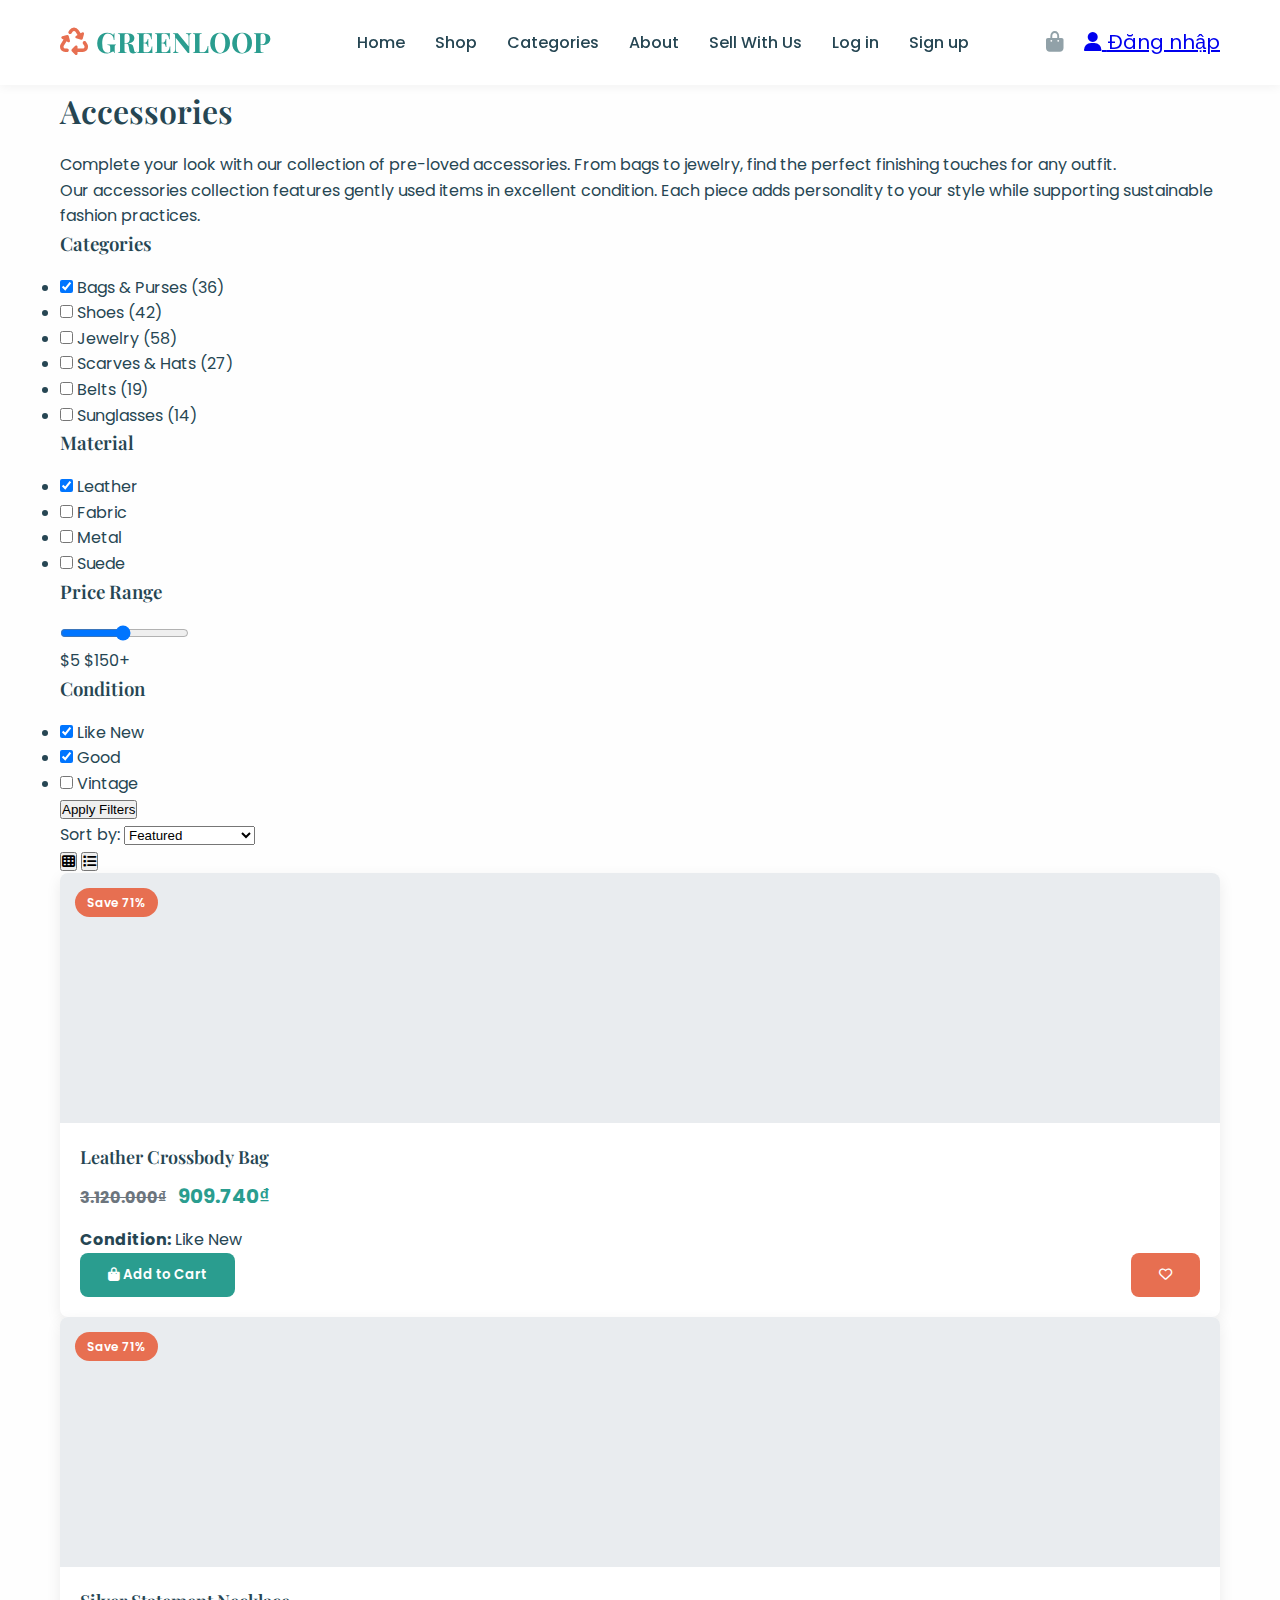
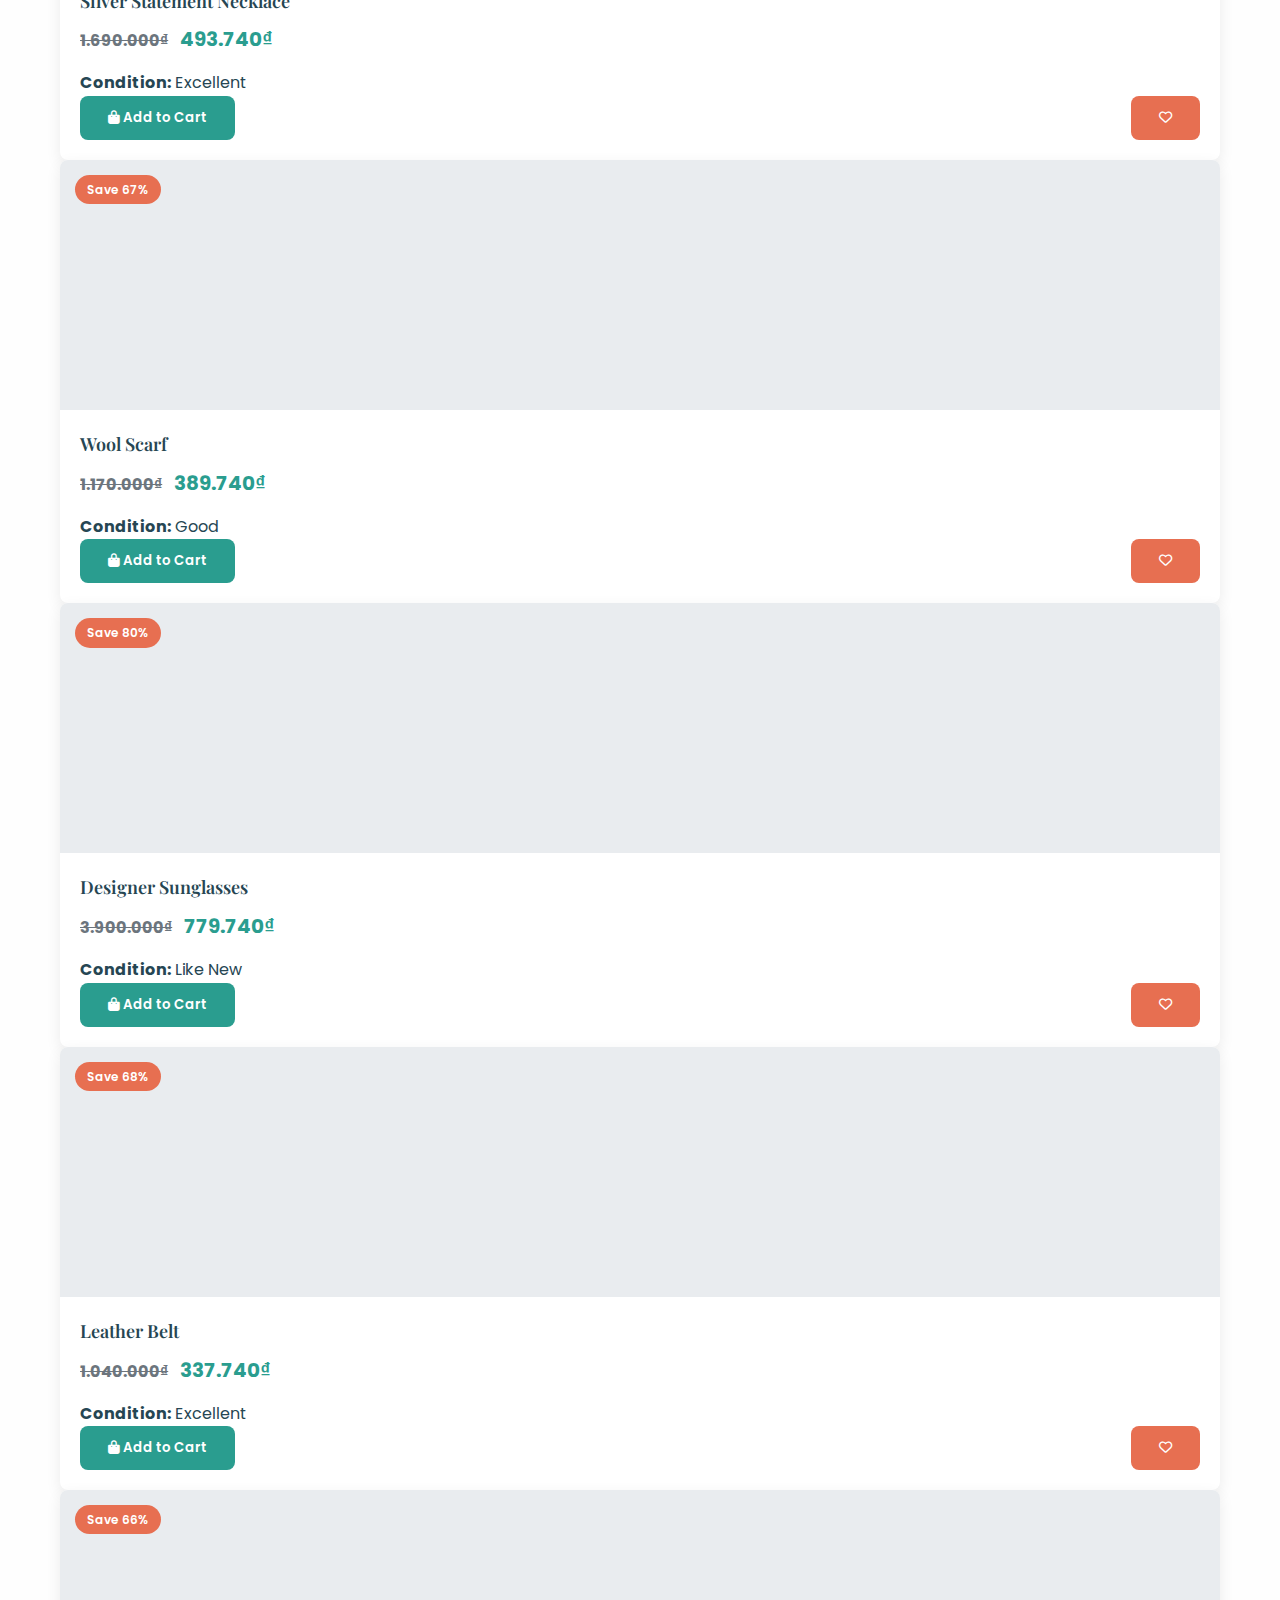
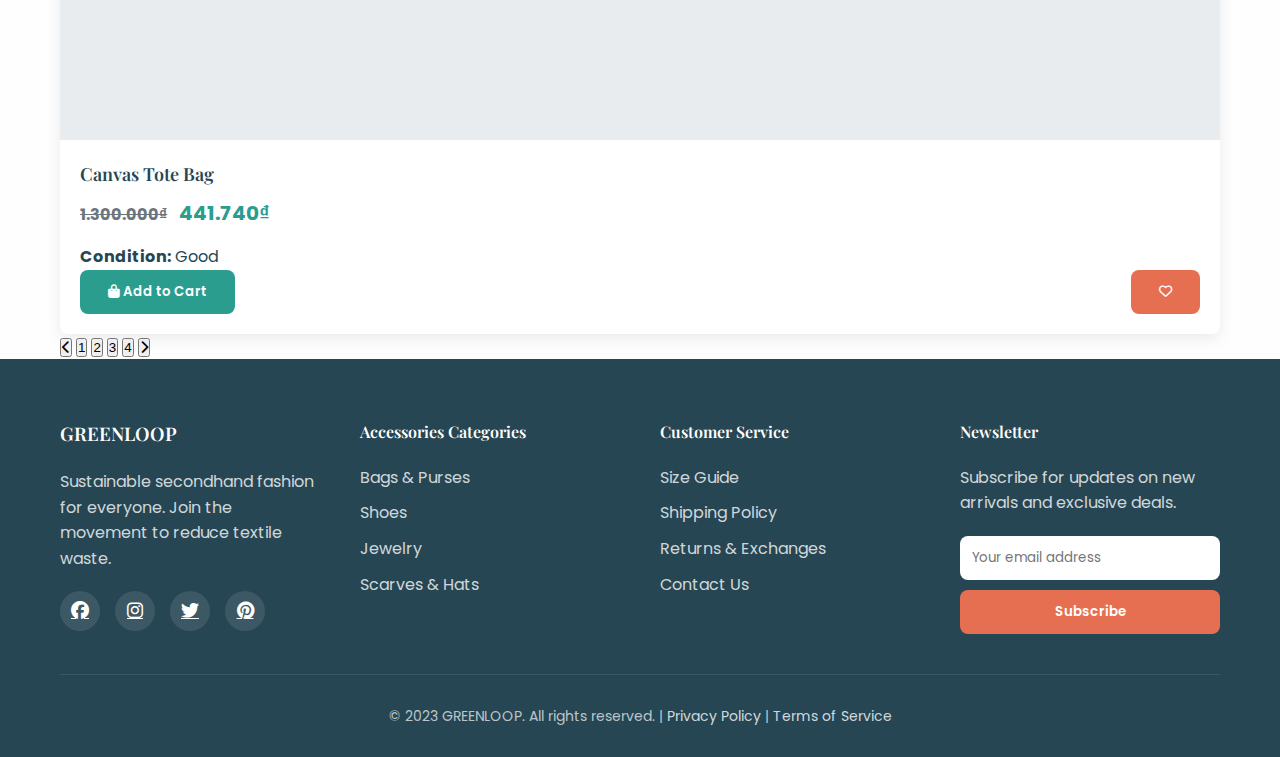
<file: accessories.html>
<!doctype html>
<html lang="en">
  <head>
    <meta charset="UTF-8" />
    <meta name="viewport" content="width=device-width, initial-scale=1.0" />
    <title>Accessories | GREENLOOP</title>
    <link
      rel="stylesheet"
      href="https://cdnjs.cloudflare.com/ajax/libs/font-awesome/6.4.0/css/all.min.css"
    />
    <link rel="preconnect" href="https://fonts.googleapis.com" />
    <link rel="preconnect" href="https://fonts.gstatic.com" crossorigin />
    <link
      href="https://fonts.googleapis.com/css2?family=Poppins:wght@300;400;500;600;700&family=Playfair+Display:wght@400;500;600&display=swap"
      rel="stylesheet"
    />
    <link rel="stylesheet" href="css.css" />
  </head>
  <body>
    <!-- Header -->
    <header>
      <div class="container">
        <div class="header-container">
          <a href="index.html" class="logo">
            <i class="fas fa-recycle"></i>
            GREENLOOP
          </a>

          <button class="mobile-menu-btn" id="mobileMenuBtn">
            <i class="fas fa-bars"></i>
          </button>

          <nav class="nav-menu">
            <ul class="nav-links">
              <li><a href="index.html">Home</a></li>
              <li><a href="index.html#shop">Shop</a></li>
              <li><a href="index.html#categories">Categories</a></li>
              <li><a href="index.html#about">About</a></li>
              <li><a href="index.html#sell">Sell With Us</a></li>
              <li><a href="login.html">Log in</a></li>
              <li><a href="register.html">Sign up</a></li>
            </ul>
          </nav>

          <div class="header-icons">
            <div class="cart-icon" id="cartIcon">
              <i class="fas fa-shopping-bag"></i>
              <span class="cart-count">3</span>
            </div>
            <div class="user-icon">
              <i class="fas fa-user"></i>
            </div>
          </div>
        </div>
      </div>
    </header>

    <!-- Mobile Navigation -->
    <div class="mobile-nav" id="mobileNav">
      <ul>
        <li><a href="index.html">Home</a></li>
        <li><a href="index.html#shop">Shop</a></li>
        <li><a href="index.html#categories">Categories</a></li>
        <li><a href="index.html#about">About</a></li>
        <li><a href="index.html#sell">Sell With Us</a></li>
        <li><a href="login.html">Login</a></li>
        <li><a href="register.html">Sign up</a></li>
      </ul>
    </div>

    <!-- Category Header -->
    <section class="category-page">
      <div class="container">
        <div class="category-header">
          <h1>Accessories</h1>
          <p>
            Complete your look with our collection of pre-loved accessories.
            From bags to jewelry, find the perfect finishing touches for any
            outfit.
          </p>
        </div>

        <div class="category-description">
          <p>
            Our accessories collection features gently used items in excellent
            condition. Each piece adds personality to your style while
            supporting sustainable fashion practices.
          </p>
        </div>

        <div class="category-container">
          <!-- Filter Sidebar -->
          <aside class="filter-sidebar">
            <div class="filter-card">
              <h3>Categories</h3>
              <ul class="filter-options">
                <li>
                  <input type="checkbox" id="bags" checked />
                  <label for="bags"
                    >Bags & Purses <span class="count">(36)</span></label
                  >
                </li>
                <li>
                  <input type="checkbox" id="shoes" />
                  <label for="shoes"
                    >Shoes <span class="count">(42)</span></label
                  >
                </li>
                <li>
                  <input type="checkbox" id="jewelry" />
                  <label for="jewelry"
                    >Jewelry <span class="count">(58)</span></label
                  >
                </li>
                <li>
                  <input type="checkbox" id="scarves" />
                  <label for="scarves"
                    >Scarves & Hats <span class="count">(27)</span></label
                  >
                </li>
                <li>
                  <input type="checkbox" id="belts" />
                  <label for="belts"
                    >Belts <span class="count">(19)</span></label
                  >
                </li>
                <li>
                  <input type="checkbox" id="sunglasses" />
                  <label for="sunglasses"
                    >Sunglasses <span class="count">(14)</span></label
                  >
                </li>
              </ul>
            </div>

            <div class="filter-card">
              <h3>Material</h3>
              <ul class="filter-options">
                <li>
                  <input type="checkbox" id="leather" checked />
                  <label for="leather">Leather</label>
                </li>
                <li>
                  <input type="checkbox" id="fabric" />
                  <label for="fabric">Fabric</label>
                </li>
                <li>
                  <input type="checkbox" id="metal" />
                  <label for="metal">Metal</label>
                </li>
                <li>
                  <input type="checkbox" id="suede" />
                  <label for="suede">Suede</label>
                </li>
              </ul>
            </div>

            <div class="filter-card">
              <h3>Price Range</h3>
              <input
                type="range"
                min="5"
                max="150"
                value="75"
                class="price-slider"
              />
              <div class="price-values">
                <span>$5</span>
                <span>$150+</span>
              </div>
            </div>

            <div class="filter-card">
              <h3>Condition</h3>
              <ul class="filter-options">
                <li>
                  <input type="checkbox" id="new-accessories" checked />
                  <label for="new-accessories">Like New</label>
                </li>
                <li>
                  <input type="checkbox" id="good-accessories" checked />
                  <label for="good-accessories">Good</label>
                </li>
                <li>
                  <input type="checkbox" id="vintage-accessories" />
                  <label for="vintage-accessories">Vintage</label>
                </li>
              </ul>
            </div>

            <button class="apply-filters">Apply Filters</button>
          </aside>

          <!-- Products Grid -->
          <div class="category-products">
            <div class="category-controls">
              <div class="sort-by">
                <label for="sort">Sort by:</label>
                <select id="sort">
                  <option value="featured">Featured</option>
                  <option value="price-low">Price: Low to High</option>
                  <option value="price-high">Price: High to Low</option>
                  <option value="newest">Newest Arrivals</option>
                  <option value="popular">Most Popular</option>
                </select>
              </div>
              <div class="view-options">
                <button class="view-option active" data-view="grid">
                  <i class="fas fa-th"></i>
                </button>
                <button class="view-option" data-view="list">
                  <i class="fas fa-list"></i>
                </button>
              </div>
            </div>

            <div class="products-grid" id="productsGrid">
              <!-- Products will be loaded by JavaScript -->
            </div>

            <!-- Pagination -->
            <div class="pagination">
              <button class="page-btn disabled">
                <i class="fas fa-chevron-left"></i>
              </button>
              <button class="page-btn active">1</button>
              <button class="page-btn">2</button>
              <button class="page-btn">3</button>
              <button class="page-btn">4</button>
              <button class="page-btn">
                <i class="fas fa-chevron-right"></i>
              </button>
            </div>
          </div>
        </div>
      </div>
    </section>

    <!-- Footer -->
    <footer>
      <div class="container">
        <div class="footer-content">
          <div class="footer-column">
            <h3>GREENLOOP</h3>
            <p>
              Sustainable secondhand fashion for everyone. Join the movement to
              reduce textile waste.
            </p>
            <div class="social-icons">
              <a href="#"><i class="fab fa-facebook"></i></a>
              <a href="#"><i class="fab fa-instagram"></i></a>
              <a href="#"><i class="fab fa-twitter"></i></a>
              <a href="#"><i class="fab fa-pinterest"></i></a>
            </div>
          </div>
          <div class="footer-column">
            <h4>Accessories Categories</h4>
            <ul>
              <li><a href="#">Bags & Purses</a></li>
              <li><a href="#">Shoes</a></li>
              <li><a href="#">Jewelry</a></li>
              <li><a href="#">Scarves & Hats</a></li>
            </ul>
          </div>
          <div class="footer-column">
            <h4>Customer Service</h4>
            <ul>
              <li><a href="#">Size Guide</a></li>
              <li><a href="#">Shipping Policy</a></li>
              <li><a href="#">Returns & Exchanges</a></li>
              <li><a href="#">Contact Us</a></li>
            </ul>
          </div>
          <div class="footer-column">
            <h4>Newsletter</h4>
            <p>Subscribe for updates on new arrivals and exclusive deals.</p>
            <form class="newsletter-form">
              <input type="email" placeholder="Your email address" required />
              <button type="submit" class="btn">Subscribe</button>
            </form>
          </div>
        </div>
        <div class="footer-bottom">
          <p>
            &copy; 2023 GREENLOOP. All rights reserved. |
            <a href="#">Privacy Policy</a> | <a href="#">Terms of Service</a>
          </p>
        </div>
      </div>
    </footer>

    <!-- Cart Modal -->
    <div class="cart-modal" id="cartModal">
      <div class="cart-modal-content">
        <div class="cart-header">
          <h3>Your Shopping Bag</h3>
          <span class="close-cart">&times;</span>
        </div>
        <div class="cart-items">
          <!-- Cart items will be added by JavaScript -->
        </div>
        <div class="cart-summary">
          <div class="cart-total">
            <span>Total:</span>
            <span class="total-price">$0.00</span>
          </div>
          <button class="btn btn-primary checkout-btn">
            Proceed to Checkout
          </button>
        </div>
      </div>
    </div>

    <script src="js.js"></script>
    <script src="category.js"></script>
  </body>
</html>
</file>
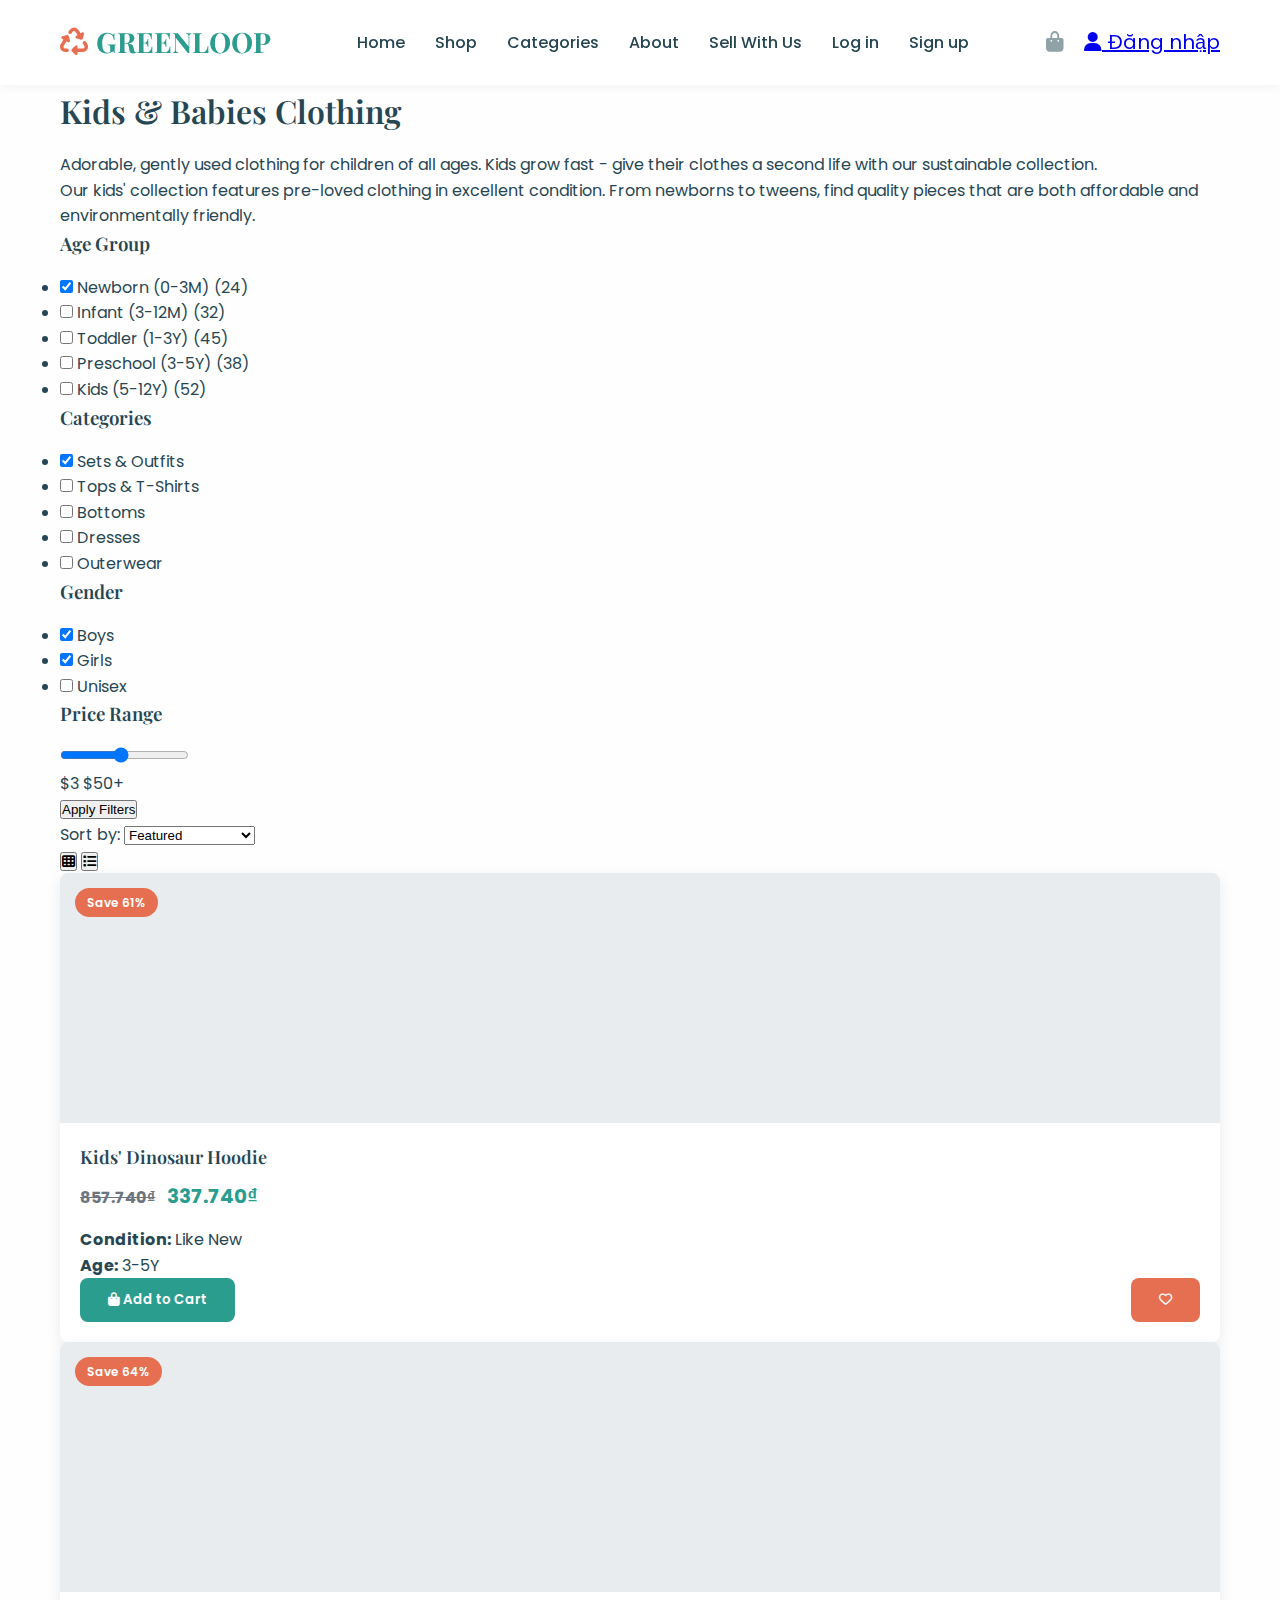
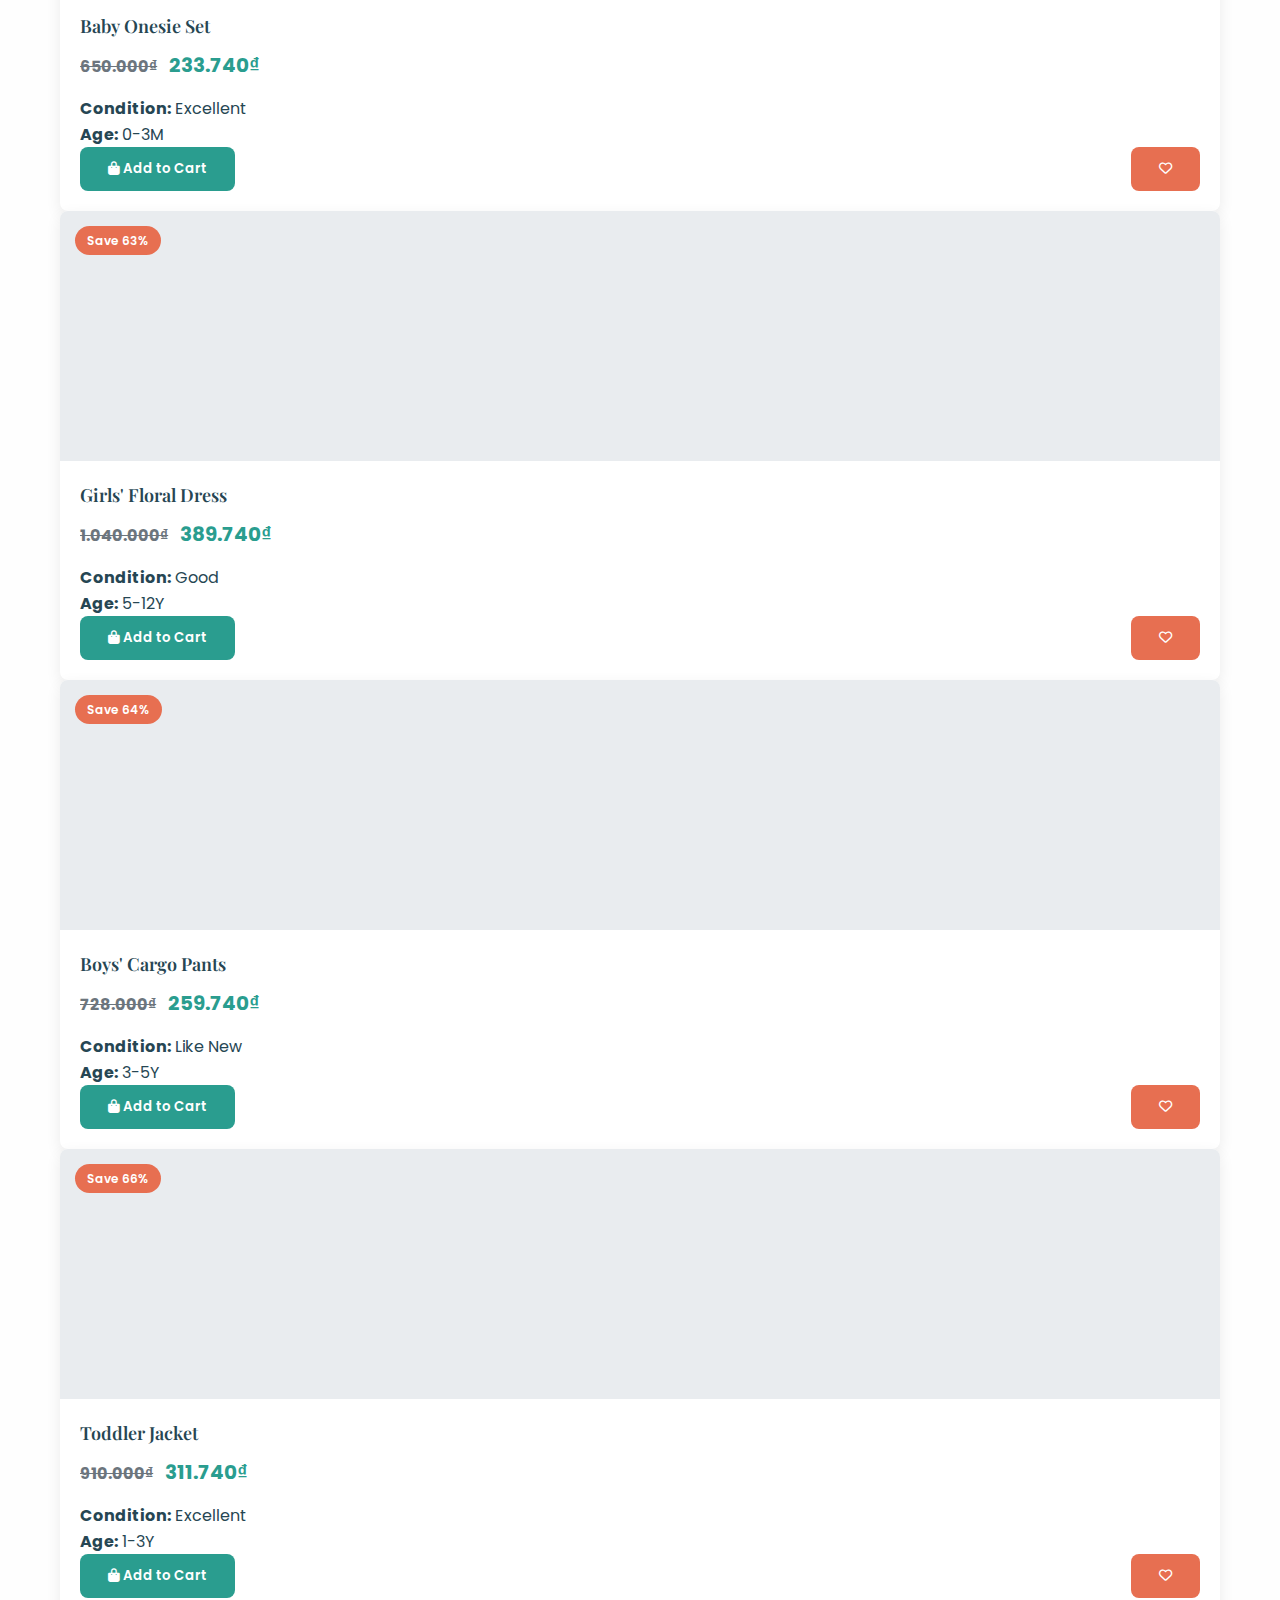
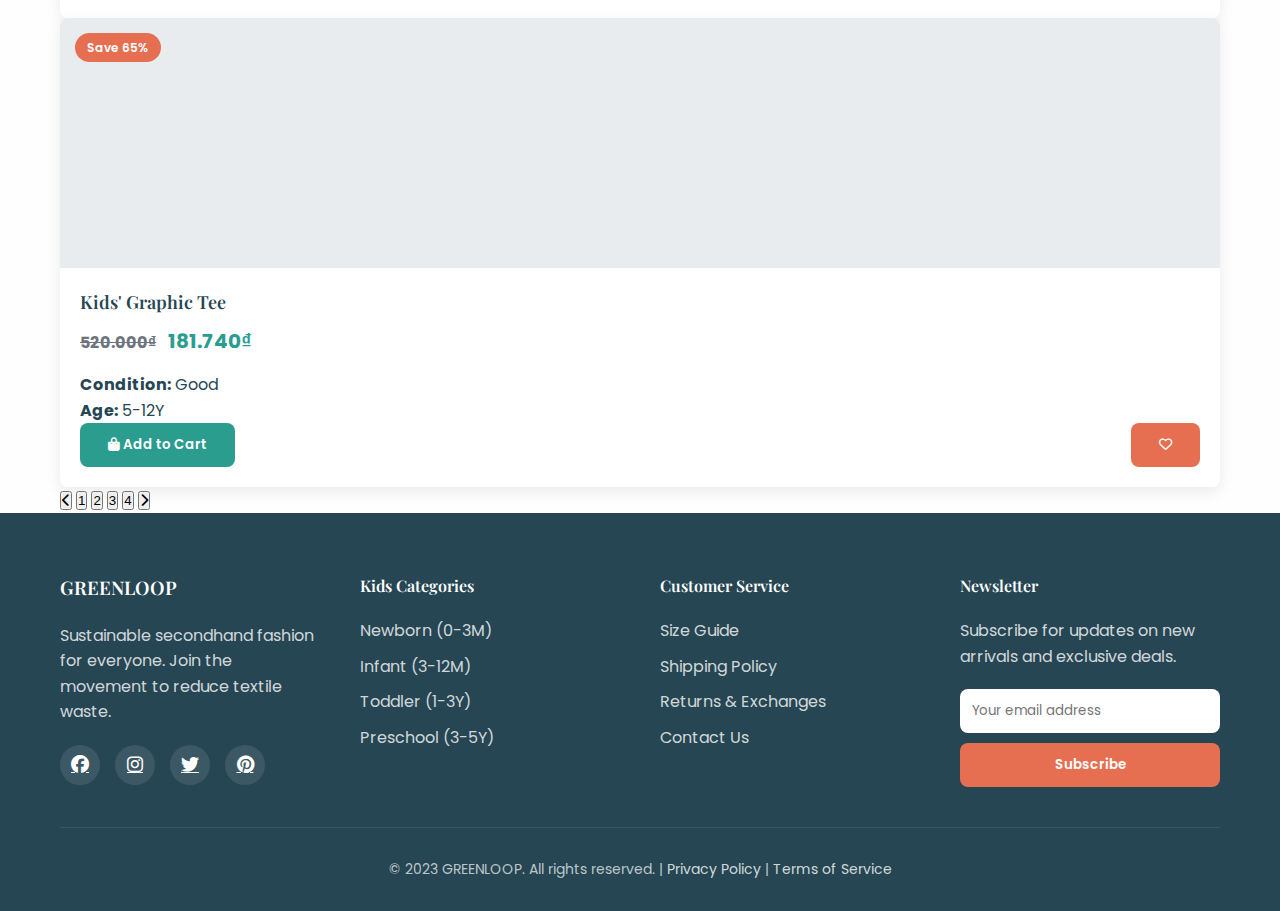
<file: kid.html>
<!doctype html>
<html lang="en">
  <head>
    <meta charset="UTF-8" />
    <meta name="viewport" content="width=device-width, initial-scale=1.0" />
    <title>Kids & Babies Clothing | GREENLOOP</title>
    <link
      rel="stylesheet"
      href="https://cdnjs.cloudflare.com/ajax/libs/font-awesome/6.4.0/css/all.min.css"
    />
    <link rel="preconnect" href="https://fonts.googleapis.com" />
    <link rel="preconnect" href="https://fonts.gstatic.com" crossorigin />
    <link
      href="https://fonts.googleapis.com/css2?family=Poppins:wght@300;400;500;600;700&family=Playfair+Display:wght@400;500;600&display=swap"
      rel="stylesheet"
    />
    <link rel="stylesheet" href="css.css" />
  </head>
  <body>
    <!-- Header -->
    <header>
      <div class="container">
        <div class="header-container">
          <a href="index.html" class="logo">
            <i class="fas fa-recycle"></i>
            GREENLOOP
          </a>

          <button class="mobile-menu-btn" id="mobileMenuBtn">
            <i class="fas fa-bars"></i>
          </button>

          <nav class="nav-menu">
            <ul class="nav-links">
              <li><a href="index.html">Home</a></li>
              <li><a href="index.html#shop">Shop</a></li>
              <li><a href="index.html#categories">Categories</a></li>
              <li><a href="index.html#about">About</a></li>
              <li><a href="index.html#sell">Sell With Us</a></li>
              <li><a href="login.html#login">Log in</a></li>
              <li><a href="register.html#register">Sign up</a></li>
            </ul>
          </nav>

          <div class="header-icons">
            <div class="cart-icon" id="cartIcon">
              <i class="fas fa-shopping-bag"></i>
              <span class="cart-count">3</span>
            </div>
            <div class="user-icon">
              <i class="fas fa-user"></i>
            </div>
          </div>
        </div>
      </div>
    </header>

    <!-- Mobile Navigation -->
    <div class="mobile-nav" id="mobileNav">
      <ul>
        <li><a href="index.html">Home</a></li>
        <li><a href="index.html#shop">Shop</a></li>
        <li><a href="index.html#categories">Categories</a></li>
        <li><a href="index.html#about">About</a></li>
        <li><a href="index.html#sell">Sell With Us</a></li>
        <li><a href="login.html#login">Log in</a></li>
        <li><a href="register.html#register">Sign up</a></li>
      </ul>
    </div>

    <!-- Category Header -->
    <section class="category-page">
      <div class="container">
        <div class="category-header">
          <h1>Kids & Babies Clothing</h1>
          <p>
            Adorable, gently used clothing for children of all ages. Kids grow
            fast - give their clothes a second life with our sustainable
            collection.
          </p>
        </div>

        <div class="category-description">
          <p>
            Our kids' collection features pre-loved clothing in excellent
            condition. From newborns to tweens, find quality pieces that are
            both affordable and environmentally friendly.
          </p>
        </div>

        <div class="category-container">
          <!-- Filter Sidebar -->
          <aside class="filter-sidebar">
            <div class="filter-card">
              <h3>Age Group</h3>
              <ul class="filter-options">
                <li>
                  <input type="checkbox" id="newborn" checked />
                  <label for="newborn"
                    >Newborn (0-3M) <span class="count">(24)</span></label
                  >
                </li>
                <li>
                  <input type="checkbox" id="infant" />
                  <label for="infant"
                    >Infant (3-12M) <span class="count">(32)</span></label
                  >
                </li>
                <li>
                  <input type="checkbox" id="toddler" />
                  <label for="toddler"
                    >Toddler (1-3Y) <span class="count">(45)</span></label
                  >
                </li>
                <li>
                  <input type="checkbox" id="preschool" />
                  <label for="preschool"
                    >Preschool (3-5Y) <span class="count">(38)</span></label
                  >
                </li>
                <li>
                  <input type="checkbox" id="kids" />
                  <label for="kids"
                    >Kids (5-12Y) <span class="count">(52)</span></label
                  >
                </li>
              </ul>
            </div>

            <div class="filter-card">
              <h3>Categories</h3>
              <ul class="filter-options">
                <li>
                  <input type="checkbox" id="sets" checked />
                  <label for="sets">Sets & Outfits</label>
                </li>
                <li>
                  <input type="checkbox" id="tops-kids" />
                  <label for="tops-kids">Tops & T-Shirts</label>
                </li>
                <li>
                  <input type="checkbox" id="bottoms-kids" />
                  <label for="bottoms-kids">Bottoms</label>
                </li>
                <li>
                  <input type="checkbox" id="dresses-kids" />
                  <label for="dresses-kids">Dresses</label>
                </li>
                <li>
                  <input type="checkbox" id="outerwear-kids" />
                  <label for="outerwear-kids">Outerwear</label>
                </li>
              </ul>
            </div>

            <div class="filter-card">
              <h3>Gender</h3>
              <ul class="filter-options">
                <li>
                  <input type="checkbox" id="boys" checked />
                  <label for="boys">Boys</label>
                </li>
                <li>
                  <input type="checkbox" id="girls" checked />
                  <label for="girls">Girls</label>
                </li>
                <li>
                  <input type="checkbox" id="unisex" />
                  <label for="unisex">Unisex</label>
                </li>
              </ul>
            </div>

            <div class="filter-card">
              <h3>Price Range</h3>
              <input
                type="range"
                min="3"
                max="50"
                value="25"
                class="price-slider"
              />
              <div class="price-values">
                <span>$3</span>
                <span>$50+</span>
              </div>
            </div>

            <button class="apply-filters">Apply Filters</button>
          </aside>

          <!-- Products Grid -->
          <div class="category-products">
            <div class="category-controls">
              <div class="sort-by">
                <label for="sort">Sort by:</label>
                <select id="sort">
                  <option value="featured">Featured</option>
                  <option value="price-low">Price: Low to High</option>
                  <option value="price-high">Price: High to Low</option>
                  <option value="newest">Newest Arrivals</option>
                  <option value="age">Age Group</option>
                </select>
              </div>
              <div class="view-options">
                <button class="view-option active" data-view="grid">
                  <i class="fas fa-th"></i>
                </button>
                <button class="view-option" data-view="list">
                  <i class="fas fa-list"></i>
                </button>
              </div>
            </div>

            <div class="products-grid" id="productsGrid">
              <!-- Products will be loaded by JavaScript -->
            </div>

            <!-- Pagination -->
            <div class="pagination">
              <button class="page-btn disabled">
                <i class="fas fa-chevron-left"></i>
              </button>
              <button class="page-btn active">1</button>
              <button class="page-btn">2</button>
              <button class="page-btn">3</button>
              <button class="page-btn">4</button>
              <button class="page-btn">
                <i class="fas fa-chevron-right"></i>
              </button>
            </div>
          </div>
        </div>
      </div>
    </section>

    <!-- Footer -->
    <footer>
      <div class="container">
        <div class="footer-content">
          <div class="footer-column">
            <h3>GREENLOOP</h3>
            <p>
              Sustainable secondhand fashion for everyone. Join the movement to
              reduce textile waste.
            </p>
            <div class="social-icons">
              <a href="#"><i class="fab fa-facebook"></i></a>
              <a href="#"><i class="fab fa-instagram"></i></a>
              <a href="#"><i class="fab fa-twitter"></i></a>
              <a href="#"><i class="fab fa-pinterest"></i></a>
            </div>
          </div>
          <div class="footer-column">
            <h4>Kids Categories</h4>
            <ul>
              <li><a href="#">Newborn (0-3M)</a></li>
              <li><a href="#">Infant (3-12M)</a></li>
              <li><a href="#">Toddler (1-3Y)</a></li>
              <li><a href="#">Preschool (3-5Y)</a></li>
            </ul>
          </div>
          <div class="footer-column">
            <h4>Customer Service</h4>
            <ul>
              <li><a href="#">Size Guide</a></li>
              <li><a href="#">Shipping Policy</a></li>
              <li><a href="#">Returns & Exchanges</a></li>
              <li><a href="#">Contact Us</a></li>
            </ul>
          </div>
          <div class="footer-column">
            <h4>Newsletter</h4>
            <p>Subscribe for updates on new arrivals and exclusive deals.</p>
            <form class="newsletter-form">
              <input type="email" placeholder="Your email address" required />
              <button type="submit" class="btn">Subscribe</button>
            </form>
          </div>
        </div>
        <div class="footer-bottom">
          <p>
            &copy; 2023 GREENLOOP. All rights reserved. |
            <a href="#">Privacy Policy</a> | <a href="#">Terms of Service</a>
          </p>
        </div>
      </div>
    </footer>

    <!-- Cart Modal -->
    <div class="cart-modal" id="cartModal">
      <div class="cart-modal-content">
        <div class="cart-header">
          <h3>Your Shopping Bag</h3>
          <span class="close-cart">&times;</span>
        </div>
        <div class="cart-items">
          <!-- Cart items will be added by JavaScript -->
        </div>
        <div class="cart-summary">
          <div class="cart-total">
            <span>Total:</span>
            <span class="total-price">$0.00</span>
          </div>
          <button class="btn btn-primary checkout-btn">
            Proceed to Checkout
          </button>
        </div>
      </div>
    </div>

    <script src="js.js"></script>
    <script src="category.js"></script>
  </body>
</html>
</file>
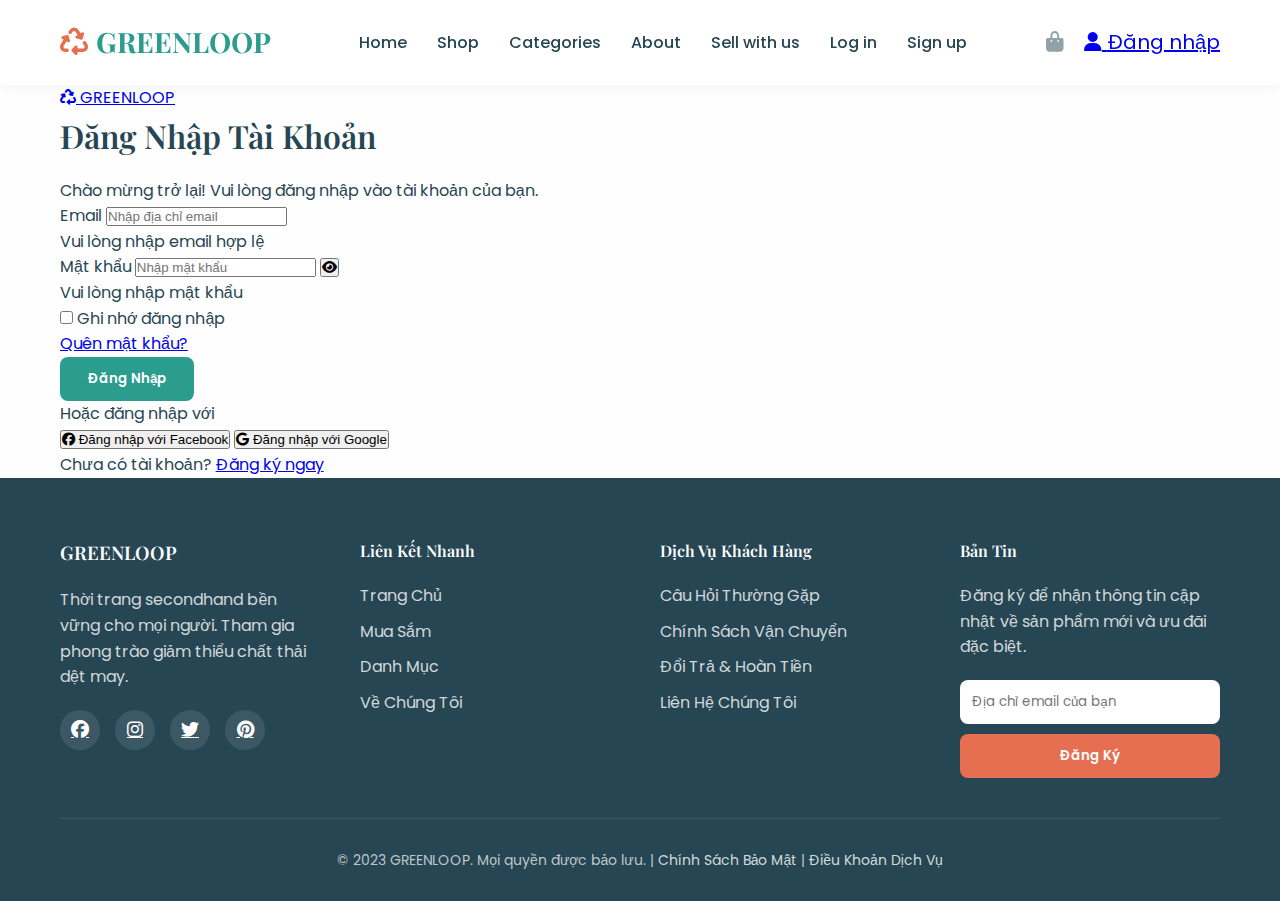
<file: login.html>
<!doctype html>
<html lang="vi">
  <head>
    <meta charset="UTF-8" />
    <meta name="viewport" content="width=device-width, initial-scale=1.0" />
    <title>Đăng Nhập | GREENLOOP</title>
    <link
      rel="stylesheet"
      href="https://cdnjs.cloudflare.com/ajax/libs/font-awesome/6.4.0/css/all.min.css"
    />
    <link rel="preconnect" href="https://fonts.googleapis.com" />
    <link rel="preconnect" href="https://fonts.gstatic.com" crossorigin />
    <link
      href="https://fonts.googleapis.com/css2?family=Poppins:wght@300;400;500;600;700&family=Playfair+Display:wght@400;500;600&display=swap"
      rel="stylesheet"
    />
    <link rel="stylesheet" href="css.css" />
  </head>
  <body>
    <!-- Header -->
    <header>
      <div class="container">
        <div class="header-container">
          <a href="index.html" class="logo">
            <i class="fas fa-recycle"></i>
            GREENLOOP
          </a>

          <button class="mobile-menu-btn" id="mobileMenuBtn">
            <i class="fas fa-bars"></i>
          </button>

          <nav class="nav-menu">
            <ul class="nav-links">
              <li><a href="index.html">Home</a></li>
              <li><a href="index.html#shop">Shop</a></li>
              <li><a href="index.html#categories">Categories</a></li>
              <li><a href="index.html#about">About</a></li>
              <li><a href="index.html#sell">Sell with us</a></li>
              <li><a href="login.html#login">Log in</a></li>
              <li><a href="register.html#register">Sign up</a></li>
            </ul>
          </nav>

          <div class="header-icons">
            <div class="cart-icon" id="cartIcon">
              <i class="fas fa-shopping-bag"></i>
              <span class="cart-count">0</span>
            </div>
            <div class="user-icon">
              <i class="fas fa-user"></i>
            </div>
          </div>
        </div>
      </div>
    </header>

    <!-- Mobile Navigation -->
    <div class="mobile-nav" id="mobileNav">
      <ul>
        <li><a href="index.html">Home</a></li>
        <li><a href="index.html#shop">Shop</a></li>
        <li><a href="index.html#categories">Categories</a></li>
        <li><a href="index.html#about">About</a></li>
        <li><a href="index.html#sell">Sell with us</a></li>
        <li><a href="login.html#login">Log in</a></li>
        <li><a href="register.html#register">Sign up</a></li>
      </ul>
    </div>

    <!-- Login Section -->
    <!-- Login Section -->
    <section class="auth-page">
      <div class="container">
        <div class="auth-container">
          <div class="auth-box">
            <div class="auth-header">
              <a href="index.html" class="auth-logo">
                <i class="fas fa-recycle"></i>
                GREENLOOP
              </a>
              <h1>Đăng Nhập Tài Khoản</h1>
              <p>
                Chào mừng trở lại! Vui lòng đăng nhập vào tài khoản của bạn.
              </p>
            </div>

            <form class="auth-form" id="loginForm">
              <div class="form-group">
                <label for="email">Email</label>
                <input
                  type="email"
                  id="email"
                  placeholder="Nhập địa chỉ email"
                  required
                />
                <div class="form-error" id="emailError">
                  Vui lòng nhập email hợp lệ
                </div>
              </div>

              <div class="form-group password-toggle">
                <label for="password">Mật khẩu</label>
                <input
                  type="password"
                  id="password"
                  placeholder="Nhập mật khẩu"
                  required
                />
                <button
                  type="button"
                  class="toggle-password"
                  id="togglePassword"
                >
                  <i class="fas fa-eye"></i>
                </button>
                <div class="form-error" id="passwordError">
                  Vui lòng nhập mật khẩu
                </div>
              </div>

              <div class="form-options">
                <div class="remember-me">
                  <input type="checkbox" id="remember" />
                  <label for="remember">Ghi nhớ đăng nhập</label>
                </div>
                <a href="#" class="forgot-password">Quên mật khẩu?</a>
              </div>

              <button type="submit" class="btn btn-primary auth-btn">
                Đăng Nhập
              </button>
            </form>

            <div class="auth-divider">
              <span>Hoặc đăng nhập với</span>
            </div>

            <div class="social-auth">
              <button class="social-btn facebook">
                <i class="fab fa-facebook"></i>
                Đăng nhập với Facebook
              </button>
              <button class="social-btn google">
                <i class="fab fa-google"></i>
                Đăng nhập với Google
              </button>
            </div>

            <div class="auth-footer">
              <p>Chưa có tài khoản? <a href="register.html">Đăng ký ngay</a></p>
            </div>
          </div>
        </div>
      </div>
    </section>

    <!-- Footer -->
    <footer>
      <div class="container">
        <div class="footer-content">
          <div class="footer-column">
            <h3>GREENLOOP</h3>
            <p>
              Thời trang secondhand bền vững cho mọi người. Tham gia phong trào
              giảm thiểu chất thải dệt may.
            </p>
            <div class="social-icons">
              <a href="#"><i class="fab fa-facebook"></i></a>
              <a href="#"><i class="fab fa-instagram"></i></a>
              <a href="#"><i class="fab fa-twitter"></i></a>
              <a href="#"><i class="fab fa-pinterest"></i></a>
            </div>
          </div>
          <div class="footer-column">
            <h4>Liên Kết Nhanh</h4>
            <ul>
              <li><a href="index.html">Trang Chủ</a></li>
              <li><a href="index.html#shop">Mua Sắm</a></li>
              <li><a href="index.html#categories">Danh Mục</a></li>
              <li><a href="index.html#about">Về Chúng Tôi</a></li>
            </ul>
          </div>
          <div class="footer-column">
            <h4>Dịch Vụ Khách Hàng</h4>
            <ul>
              <li><a href="#">Câu Hỏi Thường Gặp</a></li>
              <li><a href="#">Chính Sách Vận Chuyển</a></li>
              <li><a href="#">Đổi Trả & Hoàn Tiền</a></li>
              <li><a href="#">Liên Hệ Chúng Tôi</a></li>
            </ul>
          </div>
          <div class="footer-column">
            <h4>Bản Tin</h4>
            <p>
              Đăng ký để nhận thông tin cập nhật về sản phẩm mới và ưu đãi đặc
              biệt.
            </p>
            <form class="newsletter-form">
              <input
                type="email"
                placeholder="Địa chỉ email của bạn"
                required
              />
              <button type="submit" class="btn">Đăng Ký</button>
            </form>
          </div>
        </div>
        <div class="footer-bottom">
          <p>
            &copy; 2023 GREENLOOP. Mọi quyền được bảo lưu. |
            <a href="#">Chính Sách Bảo Mật</a> |
            <a href="#">Điều Khoản Dịch Vụ</a>
          </p>
        </div>
      </div>
    </footer>

    <!-- Cart Modal -->
    <div class="cart-modal" id="cartModal">
      <div class="cart-modal-content">
        <div class="cart-header">
          <h3>Giỏ Hàng Của Bạn</h3>
          <span class="close-cart">&times;</span>
        </div>
        <div class="cart-items">
          <!-- Cart items will be added by JavaScript -->
        </div>
        <div class="cart-summary">
          <div class="cart-total">
            <span>Tổng Cộng:</span>
            <span class="total-price">0₫</span>
          </div>
          <button class="btn btn-primary checkout-btn">
            Tiến Hành Thanh Toán
          </button>
        </div>
      </div>
    </div>

    <script src="js.js"></script>
    <script src="auth.js"></script>
  </body>
</html>
</file>
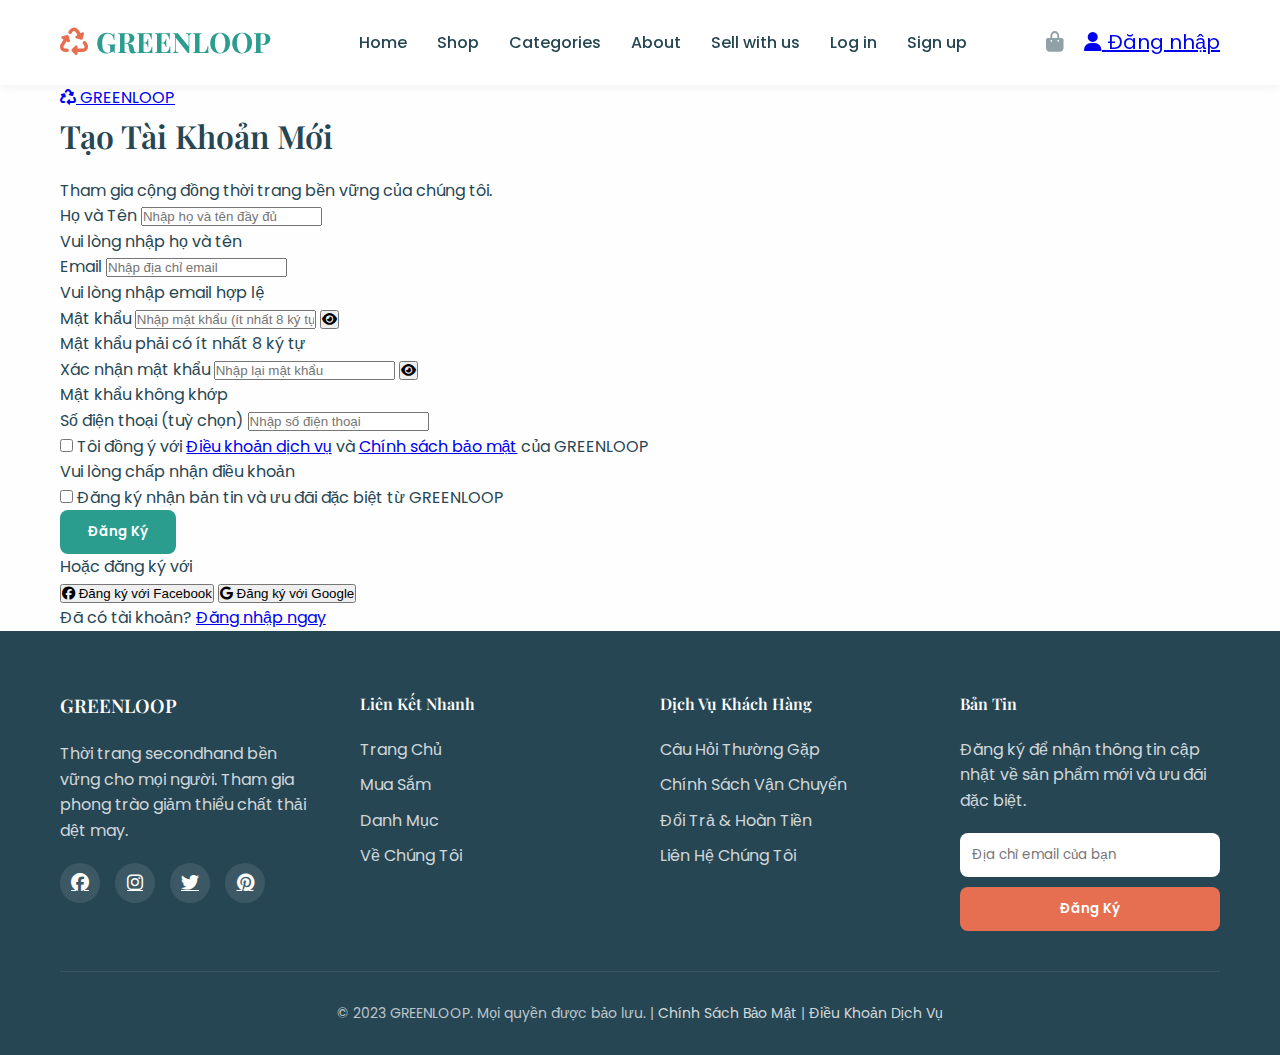
<file: register.html>
<!doctype html>
<html lang="vi">
  <head>
    <meta charset="UTF-8" />
    <meta name="viewport" content="width=device-width, initial-scale=1.0" />
    <title>Register | GREENLOOP</title>
    <link
      rel="stylesheet"
      href="https://cdnjs.cloudflare.com/ajax/libs/font-awesome/6.4.0/css/all.min.css"
    />
    <link rel="preconnect" href="https://fonts.googleapis.com" />
    <link rel="preconnect" href="https://fonts.gstatic.com" crossorigin />
    <link
      href="https://fonts.googleapis.com/css2?family=Poppins:wght@300;400;500;600;700&family=Playfair+Display:wght@400;500;600&display=swap"
      rel="stylesheet"
    />
    <link rel="stylesheet" href="css.css" />
  </head>
  <body>
    <!-- Header -->
    <header>
      <div class="container">
        <div class="header-container">
          <a href="index.html" class="logo">
            <i class="fas fa-recycle"></i>
            GREENLOOP
          </a>

          <button class="mobile-menu-btn" id="mobileMenuBtn">
            <i class="fas fa-bars"></i>
          </button>

          <nav class="nav-menu">
            <ul class="nav-links">
              <li><a href="index.html">Home</a></li>
              <li><a href="index.html#shop">Shop</a></li>
              <li><a href="index.html#categories">Categories</a></li>
              <li><a href="index.html#about">About</a></li>
              <li><a href="index.html#sell">Sell with us</a></li>
              <li><a href="login.html#login">Log in</a></li>
              <li><a href="register.html#register">Sign up</a></li>
            </ul>
          </nav>

          <div class="header-icons">
            <div class="cart-icon" id="cartIcon">
              <i class="fas fa-shopping-bag"></i>
              <span class="cart-count">0</span>
            </div>
            <div class="user-icon">
              <i class="fas fa-user"></i>
            </div>
          </div>
        </div>
      </div>
    </header>

    <!-- Mobile Navigation -->
    <div class="mobile-nav" id="mobileNav">
      <ul>
        <li><a href="index.html">Home</a></li>
        <li><a href="index.html#shop">Shop</a></li>
        <li><a href="index.html#categories">Categories</a></li>
        <li><a href="index.html#about">About</a></li>
        <li><a href="index.html#sell">Sell with us</a></li>
        <li><a href="login.html#login">Log in</a></li>
        <li><a href="register.html#register">Sign up</a></li>
      </ul>
    </div>

    <!-- Register Section -->
    <!-- Register Section -->
    <section class="auth-page">
      <div class="container">
        <div class="auth-container">
          <div class="auth-box">
            <div class="auth-header">
              <a href="index.html" class="auth-logo">
                <i class="fas fa-recycle"></i>
                GREENLOOP
              </a>
              <h1>Tạo Tài Khoản Mới</h1>
              <p>Tham gia cộng đồng thời trang bền vững của chúng tôi.</p>
            </div>

            <form class="auth-form" id="registerForm">
              <div class="form-group">
                <label for="fullName">Họ và Tên</label>
                <input
                  type="text"
                  id="fullName"
                  placeholder="Nhập họ và tên đầy đủ"
                  required
                />
                <div class="form-error" id="nameError">
                  Vui lòng nhập họ và tên
                </div>
              </div>

              <div class="form-group">
                <label for="registerEmail">Email</label>
                <input
                  type="email"
                  id="registerEmail"
                  placeholder="Nhập địa chỉ email"
                  required
                />
                <div class="form-error" id="registerEmailError">
                  Vui lòng nhập email hợp lệ
                </div>
              </div>

              <div class="form-group password-toggle">
                <label for="registerPassword">Mật khẩu</label>
                <input
                  type="password"
                  id="registerPassword"
                  placeholder="Nhập mật khẩu (ít nhất 8 ký tự)"
                  required
                />
                <button
                  type="button"
                  class="toggle-password"
                  id="toggleRegisterPassword"
                >
                  <i class="fas fa-eye"></i>
                </button>
                <div class="form-error" id="registerPasswordError">
                  Mật khẩu phải có ít nhất 8 ký tự
                </div>
              </div>

              <div class="form-group password-toggle">
                <label for="confirmPassword">Xác nhận mật khẩu</label>
                <input
                  type="password"
                  id="confirmPassword"
                  placeholder="Nhập lại mật khẩu"
                  required
                />
                <button
                  type="button"
                  class="toggle-password"
                  id="toggleConfirmPassword"
                >
                  <i class="fas fa-eye"></i>
                </button>
                <div class="form-error" id="confirmPasswordError">
                  Mật khẩu không khớp
                </div>
              </div>

              <div class="form-group">
                <label for="phone">Số điện thoại (tuỳ chọn)</label>
                <input type="tel" id="phone" placeholder="Nhập số điện thoại" />
              </div>

              <div class="terms-agreement">
                <input type="checkbox" id="terms" required />
                <label for="terms"
                  >Tôi đồng ý với <a href="#">Điều khoản dịch vụ</a> và
                  <a href="#">Chính sách bảo mật</a> của GREENLOOP</label
                >
                <div class="form-error" id="termsError">
                  Vui lòng chấp nhận điều khoản
                </div>
              </div>

              <div class="terms-agreement">
                <input type="checkbox" id="newsletter" />
                <label for="newsletter"
                  >Đăng ký nhận bản tin và ưu đãi đặc biệt từ GREENLOOP</label
                >
              </div>

              <button type="submit" class="btn btn-primary auth-btn">
                Đăng Ký
              </button>
            </form>

            <div class="auth-divider">
              <span>Hoặc đăng ký với</span>
            </div>

            <div class="social-auth">
              <button class="social-btn facebook">
                <i class="fab fa-facebook"></i>
                Đăng ký với Facebook
              </button>
              <button class="social-btn google">
                <i class="fab fa-google"></i>
                Đăng ký với Google
              </button>
            </div>

            <div class="auth-footer">
              <p>Đã có tài khoản? <a href="login.html">Đăng nhập ngay</a></p>
            </div>
          </div>
        </div>
      </div>
    </section>

    <!-- Footer -->
    <footer>
      <div class="container">
        <div class="footer-content">
          <div class="footer-column">
            <h3>GREENLOOP</h3>
            <p>
              Thời trang secondhand bền vững cho mọi người. Tham gia phong trào
              giảm thiểu chất thải dệt may.
            </p>
            <div class="social-icons">
              <a href="#"><i class="fab fa-facebook"></i></a>
              <a href="#"><i class="fab fa-instagram"></i></a>
              <a href="#"><i class="fab fa-twitter"></i></a>
              <a href="#"><i class="fab fa-pinterest"></i></a>
            </div>
          </div>
          <div class="footer-column">
            <h4>Liên Kết Nhanh</h4>
            <ul>
              <li><a href="index.html">Trang Chủ</a></li>
              <li><a href="index.html#shop">Mua Sắm</a></li>
              <li><a href="index.html#categories">Danh Mục</a></li>
              <li><a href="index.html#about">Về Chúng Tôi</a></li>
            </ul>
          </div>
          <div class="footer-column">
            <h4>Dịch Vụ Khách Hàng</h4>
            <ul>
              <li><a href="#">Câu Hỏi Thường Gặp</a></li>
              <li><a href="#">Chính Sách Vận Chuyển</a></li>
              <li><a href="#">Đổi Trả & Hoàn Tiền</a></li>
              <li><a href="#">Liên Hệ Chúng Tôi</a></li>
            </ul>
          </div>
          <div class="footer-column">
            <h4>Bản Tin</h4>
            <p>
              Đăng ký để nhận thông tin cập nhật về sản phẩm mới và ưu đãi đặc
              biệt.
            </p>
            <form class="newsletter-form">
              <input
                type="email"
                placeholder="Địa chỉ email của bạn"
                required
              />
              <button type="submit" class="btn">Đăng Ký</button>
            </form>
          </div>
        </div>
        <div class="footer-bottom">
          <p>
            &copy; 2023 GREENLOOP. Mọi quyền được bảo lưu. |
            <a href="#">Chính Sách Bảo Mật</a> |
            <a href="#">Điều Khoản Dịch Vụ</a>
          </p>
        </div>
      </div>
    </footer>

    <!-- Cart Modal -->
    <div class="cart-modal" id="cartModal">
      <div class="cart-modal-content">
        <div class="cart-header">
          <h3>Giỏ Hàng Của Bạn</h3>
          <span class="close-cart">&times;</span>
        </div>
        <div class="cart-items">
          <!-- Cart items will be added by JavaScript -->
        </div>
        <div class="cart-summary">
          <div class="cart-total">
            <span>Tổng Cộng:</span>
            <span class="total-price">0₫</span>
          </div>
          <button class="btn btn-primary checkout-btn">
            Tiến Hành Thanh Toán
          </button>
        </div>
      </div>
    </div>

    <script src="js.js"></script>
    <script src="auth.js"></script>
  </body>
</html>
</file>
<file: css.css>
/* Reset and Base Styles */
:root {
    --primary: #2a9d8f;
    --primary-dark: #21867a;
    --secondary: #e76f51;
    --light: #f8f9fa;
    --dark: #264653;
    --gray: #6c757d;
    --light-gray: #e9ecef;
    --border-radius: 8px;
    --box-shadow: 0 5px 15px rgba(0, 0, 0, 0.08);
    --transition: all 0.3s ease;
}

* {
    margin: 0;
    padding: 0;
    box-sizing: border-box;
}

body {
    font-family: 'Poppins', sans-serif;
    line-height: 1.6;
    color: var(--dark);
    background-color: #fefefe;
    overflow-x: hidden;
}

h1, h2, h3, h4 {
    font-family: 'Playfair Display', serif;
    font-weight: 600;
    margin-bottom: 1rem;
}

.container {
    width: 100%;
    max-width: 1200px;
    margin: 0 auto;
    padding: 0 20px;
}

/* Header Styles */
header {
    background-color: white;
    box-shadow: 0 2px 10px rgba(0, 0, 0, 0.05);
    position: sticky;
    top: 0;
    z-index: 1000;
}

.header-container {
    display: flex;
    justify-content: space-between;
    align-items: center;
    padding: 20px 0;
}

.logo {
    font-family: 'Playfair Display', serif;
    font-size: 28px;
    font-weight: 700;
    color: var(--primary);
    text-decoration: none;
    display: flex;
    align-items: center;
}

.logo i {
    margin-right: 8px;
    color: var(--secondary);
}

.nav-links {
    display: flex;
    list-style: none;
}

.nav-links li {
    margin-left: 30px;
}

.nav-links a {
    text-decoration: none;
    color: var(--dark);
    font-weight: 500;
    transition: var(--transition);
    position: relative;
}

.nav-links a:hover {
    color: var(--primary);
}

.nav-links a.active {
    color: var(--primary);
}

.nav-links a.active::after {
    content: '';
    position: absolute;
    bottom: -5px;
    left: 0;
    width: 100%;
    height: 2px;
    background-color: var(--primary);
}

.header-icons {
    display: flex;
    align-items: center;
}

.cart-icon, .user-icon {
    font-size: 20px;
    color: var(--dark);
    margin-left: 20px;
    cursor: pointer;
    transition: var(--transition);
    position: relative;
}

.cart-icon:hover, .user-icon:hover {
    color: var(--primary);
}

.cart-count {
    position: absolute;
    top: -8px;
    right: -8px;
    background-color: var(--secondary);
    color: white;
    font-size: 12px;
    width: 18px;
    height: 18px;
    border-radius: 50%;
    display: flex;
    justify-content: center;
    align-items: center;
}

.mobile-menu-btn {
    display: none;
    background: none;
    border: none;
    font-size: 24px;
    color: var(--dark);
    cursor: pointer;
}

/* Mobile Navigation */
.mobile-nav {
    position: fixed;
    top: 0;
    right: -100%;
    width: 280px;
    height: 100%;
    background-color: white;
    box-shadow: -5px 0 15px rgba(0, 0, 0, 0.1);
    z-index: 1001;
    transition: var(--transition);
    padding-top: 80px;
}

.mobile-nav.active {
    right: 0;
}

.mobile-nav ul {
    list-style: none;
    padding: 0 20px;
}

.mobile-nav li {
    margin-bottom: 20px;
}

.mobile-nav a {
    text-decoration: none;
    color: var(--dark);
    font-size: 18px;
    font-weight: 500;
    display: block;
    padding: 10px 0;
    border-bottom: 1px solid var(--light-gray);
}

.mobile-nav a.active {
    color: var(--primary);
}

/* Hero Section */
.hero {
    background: linear-gradient(rgba(42, 157, 143, 0.9), rgba(42, 157, 143, 0.8)), url('https://images.unsplash.com/photo-1445205170230-053b83016050?ixlib=rb-4.0.3&auto=format&fit=crop&w=1600&q=80');
    background-size: cover;
    background-position: center;
    color: white;
    padding: 100px 0;
    text-align: center;
}

.hero h1 {
    font-size: 48px;
    margin-bottom: 20px;
}

.hero p {
    font-size: 20px;
    max-width: 700px;
    margin: 0 auto 30px;
}

/* Button Styles */
.btn {
    display: inline-block;
    background-color: var(--secondary);
    color: white;
    padding: 12px 28px;
    border-radius: var(--border-radius);
    text-decoration: none;
    font-weight: 600;
    transition: var(--transition);
    border: none;
    cursor: pointer;
    font-family: 'Poppins', sans-serif;
}

.btn:hover {
    background-color: #d1583e;
    transform: translateY(-3px);
    box-shadow: var(--box-shadow);
}

.btn-primary {
    background-color: var(--primary);
}

.btn-primary:hover {
    background-color: var(--primary-dark);
}

/* Categories Section */
.section-title {
    text-align: center;
    margin: 60px 0 40px;
    font-size: 32px;
}

.categories {
    display: grid;
    grid-template-columns: repeat(auto-fill, minmax(250px, 1fr));
    gap: 25px;
    margin-bottom: 60px;
}

.category-card {
    background-color: white;
    border-radius: var(--border-radius);
    overflow: hidden;
    box-shadow: var(--box-shadow);
    transition: var(--transition);
    cursor: pointer;
}

.category-card:hover {
    transform: translateY(-10px);
}

.category-img {
    height: 200px;
    background-color: var(--light-gray);
    background-size: cover;
    background-position: center;
}

.category-info {
    padding: 20px;
}

.category-info h3 {
    margin-bottom: 10px;
}

/* Products Section */
.products {
    display: grid;
    grid-template-columns: repeat(auto-fill, minmax(280px, 1fr));
    gap: 30px;
    margin-bottom: 80px;
}

.product-card {
    background-color: white;
    border-radius: var(--border-radius);
    overflow: hidden;
    box-shadow: var(--box-shadow);
    transition: var(--transition);
}

.product-card:hover {
    box-shadow: 0 10px 25px rgba(0, 0, 0, 0.1);
}

.product-img {
    height: 250px;
    background-color: var(--light-gray);
    background-size: cover;
    background-position: center;
    position: relative;
}

.product-tag {
    position: absolute;
    top: 15px;
    left: 15px;
    background-color: var(--secondary);
    color: white;
    padding: 5px 12px;
    border-radius: 20px;
    font-size: 12px;
    font-weight: 600;
}

.product-info {
    padding: 20px;
}

.product-info h3 {
    font-size: 18px;
    margin-bottom: 8px;
}

.product-price {
    color: var(--primary);
    font-weight: 700;
    font-size: 20px;
    margin-bottom: 15px;
}

.product-price .original-price {
    text-decoration: line-through;
    color: var(--gray);
    font-size: 16px;
    margin-right: 8px;
}

.product-rating {
    color: #ffc107;
    margin-bottom: 15px;
}

.product-rating i {
    margin-right: 2px;
}

.product-actions {
    display: flex;
    justify-content: space-between;
}

/* About Section */
.about {
    background-color: var(--light-gray);
    padding: 80px 0;
    margin-bottom: 80px;
}

.about-content {
    display: flex;
    align-items: center;
    flex-wrap: wrap;
    gap: 50px;
}

.about-text {
    flex: 1;
    min-width: 300px;
}

.about-text p {
    margin-bottom: 20px;
}

.about-stats {
    flex: 1;
    min-width: 300px;
    display: grid;
    grid-template-columns: repeat(2, 1fr);
    gap: 30px;
}

.stat-item {
    text-align: center;
    padding: 30px 20px;
    background-color: white;
    border-radius: var(--border-radius);
    box-shadow: var(--box-shadow);
}

.stat-number {
    font-size: 36px;
    font-weight: 700;
    color: var(--primary);
    margin-bottom: 10px;
}

.stat-text {
    font-size: 16px;
    color: var(--gray);
}

/* Sell Section */
.sell-section {
    padding: 80px 0;
}

.sell-content {
    display: flex;
    align-items: center;
    flex-wrap: wrap;
    gap: 50px;
}

.sell-text {
    flex: 1;
    min-width: 300px;
}

.sell-text p {
    margin-bottom: 20px;
}

.sell-benefits {
    list-style: none;
    margin-bottom: 30px;
}

.sell-benefits li {
    margin-bottom: 10px;
    display: flex;
    align-items: center;
}

.sell-benefits i {
    color: var(--primary);
    margin-right: 10px;
}

.sell-image {
    flex: 1;
    min-width: 300px;
}

.sell-image img {
    width: 100%;
    border-radius: var(--border-radius);
    box-shadow: var(--box-shadow);
}

/* Cart Modal */
.cart-modal {
    position: fixed;
    top: 0;
    right: -100%;
    width: 100%;
    max-width: 400px;
    height: 100%;
    background-color: white;
    box-shadow: -5px 0 15px rgba(0, 0, 0, 0.1);
    z-index: 1002;
    transition: var(--transition);
    display: flex;
    flex-direction: column;
}

.cart-modal.active {
    right: 0;
}

.cart-modal-content {
    display: flex;
    flex-direction: column;
    height: 100%;
}

.cart-header {
    display: flex;
    justify-content: space-between;
    align-items: center;
    padding: 20px;
    border-bottom: 1px solid var(--light-gray);
}

.cart-header h3 {
    margin-bottom: 0;
}

.close-cart {
    font-size: 28px;
    cursor: pointer;
    color: var(--gray);
}

.close-cart:hover {
    color: var(--dark);
}

.cart-items {
    flex: 1;
    padding: 20px;
    overflow-y: auto;
}

.cart-item {
    display: flex;
    align-items: center;
    padding: 15px 0;
    border-bottom: 1px solid var(--light-gray);
}

.cart-item-img {
    width: 70px;
    height: 70px;
    background-color: var(--light-gray);
    background-size: cover;
    background-position: center;
    border-radius: 5px;
    margin-right: 15px;
}

.cart-item-info {
    flex: 1;
}

.cart-item-name {
    font-weight: 600;
    margin-bottom: 5px;
}

.cart-item-price {
    color: var(--primary);
    font-weight: 600;
}

.cart-item-remove {
    color: var(--gray);
    cursor: pointer;
    background: none;
    border: none;
    font-size: 18px;
}

.cart-item-remove:hover {
    color: var(--secondary);
}

.cart-summary {
    padding: 20px;
    border-top: 1px solid var(--light-gray);
}

.cart-total {
    display: flex;
    justify-content: space-between;
    font-size: 20px;
    font-weight: 700;
    margin-bottom: 20px;
}

.total-price {
    color: var(--primary);
}

.checkout-btn {
    width: 100%;
}

/* Footer */
footer {
    background-color: var(--dark);
    color: white;
    padding: 60px 0 30px;
}

.footer-content {
    display: grid;
    grid-template-columns: repeat(auto-fit, minmax(250px, 1fr));
    gap: 40px;
    margin-bottom: 40px;
}

.footer-column h3, .footer-column h4 {
    color: white;
    margin-bottom: 20px;
}

.footer-column p {
    margin-bottom: 20px;
    color: rgba(255, 255, 255, 0.8);
}

.footer-column ul {
    list-style: none;
}

.footer-column ul li {
    margin-bottom: 10px;
}

.footer-column ul li a {
    color: rgba(255, 255, 255, 0.8);
    text-decoration: none;
    transition: var(--transition);
}

.footer-column ul li a:hover {
    color: white;
    padding-left: 5px;
}

.social-icons {
    display: flex;
    gap: 15px;
}

.social-icons a {
    display: inline-flex;
    align-items: center;
    justify-content: center;
    width: 40px;
    height: 40px;
    background-color: rgba(255, 255, 255, 0.1);
    border-radius: 50%;
    color: white;
    font-size: 18px;
    transition: var(--transition);
}

.social-icons a:hover {
    background-color: var(--primary);
    transform: translateY(-3px);
}

.newsletter-form {
    display: flex;
    flex-direction: column;
    gap: 10px;
}

.newsletter-form input {
    padding: 12px;
    border-radius: var(--border-radius);
    border: none;
    font-family: 'Poppins', sans-serif;
}

.footer-bottom {
    text-align: center;
    padding-top: 30px;
    border-top: 1px solid rgba(255, 255, 255, 0.1);
    color: rgba(255, 255, 255, 0.7);
    font-size: 14px;
}

.footer-bottom a {
    color: rgba(255, 255, 255, 0.8);
    text-decoration: none;
}

.footer-bottom a:hover {
    color: white;
}

/* Responsive Styles */
@media (max-width: 992px) {
    .hero h1 {
        font-size: 42px;
    }
    
    .hero p {
        font-size: 18px;
    }
}

@media (max-width: 768px) {
    .mobile-menu-btn {
        display: block;
    }
    
    .nav-menu {
        display: none;
    }
    
    .hero {
        padding: 80px 0;
    }
    
    .hero h1 {
        font-size: 36px;
    }
    
    .hero p {
        font-size: 16px;
    }
    
    .section-title {
        font-size: 28px;
    }
    
    .categories, .products {
        grid-template-columns: repeat(auto-fill, minmax(220px, 1fr));
    }
    
    .about-content, .sell-content {
        flex-direction: column;
    }
    
    .cart-modal {
        max-width: 100%;
    }
}

@media (max-width: 576px) {
    .header-container {
        padding: 15px 0;
    }
    
    .logo {
        font-size: 24px;
    }
    
    .hero {
        padding: 60px 0;
    }
    
    .hero h1 {
        font-size: 32px;
    }
    
    .section-title {
        font-size: 24px;
        margin: 40px 0 30px;
    }
    
    .categories, .products {
        grid-template-columns: 1fr;
        gap: 20px;
    }
    
    .about-stats {
        grid-template-columns: 1fr;
    }
    
    .footer-content {
        grid-template-columns: 1fr;
    }
}

/* Modal Overlay */
.modal-overlay {
    position: fixed;
    top: 0;
    left: 0;
    width: 100%;
    height: 100%;
    background-color: rgba(0, 0, 0, 0.5);
    z-index: 1001;
    display: none;
}

.modal-overlay.active {
    display: block;
}
</file>
